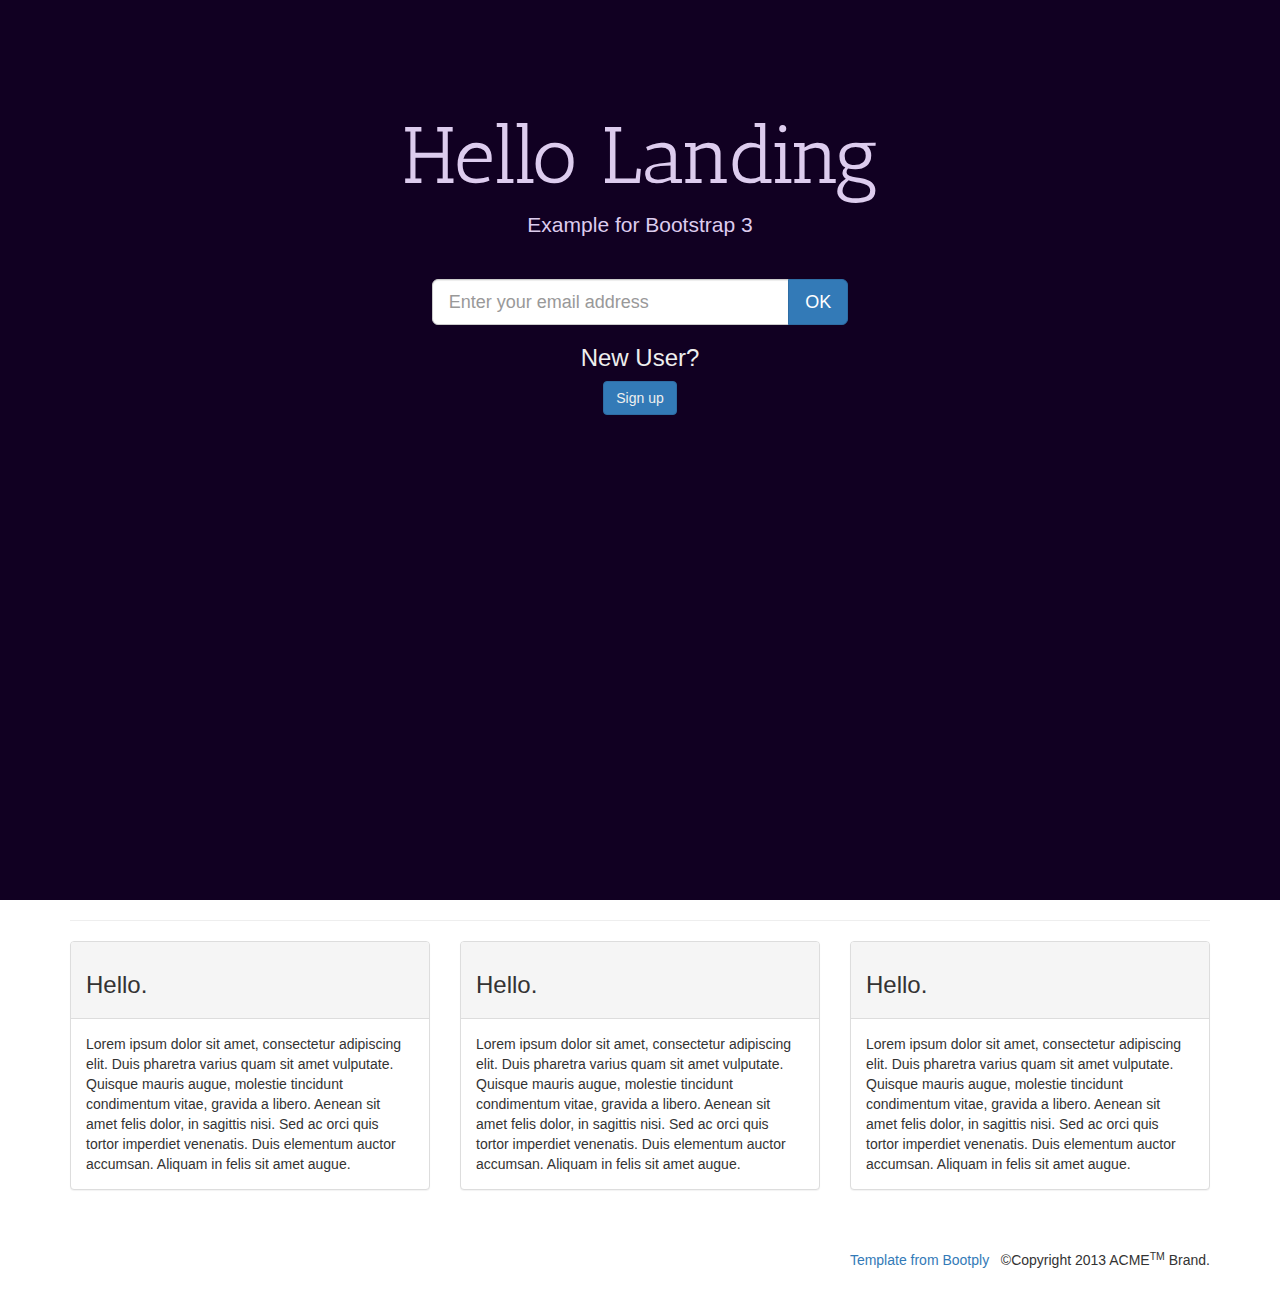
<file: Assignment4/index.html>
<html>
<head>

	<meta name="viewport" content="width=device-width, initial-scale=1.0, minimum-scale=1.0">
    <meta charset="utf-8" />
	<link href="//maxcdn.bootstrapcdn.com/bootstrap/3.2.0/css/bootstrap.min.css" rel="stylesheet">
	<script src="//ajax.googleapis.com/ajax/libs/jquery/1.11.1/jquery.min.js"></script>
	<script src="//maxcdn.bootstrapcdn.com/bootstrap/3.2.0/js/bootstrap.min.js"></script>
	<link href="style.css" rel="stylesheet">
	
</head>


<body>


<div class="container-full">

      <div class="row">
       
        <div class="col-lg-12 text-center v-center">
          
          <h1>Hello Landing</h1>
          <p class="lead">Example for Bootstrap 3</p>
          
          <br>
          
          <form class="col-lg-12">
            <div class="input-group input-group-lg col-sm-offset-4 col-sm-4">
              <input type="text" class="center-block form-control input-lg" title="Enter you email." placeholder="Enter your email address">
              <span class="input-group-btn"><button class="btn btn-lg btn-primary" type="button">OK</button></span>
            </div>
			<div class="col-sm-offset-4 col-sm-4">
				<h3>New User?</h3>
				<a href="signup.html" class="btn btn-primary">Sign up</a>
			</div>
          </form>
        </div>
        
      </div> <!-- /row -->
  
  	  <div class="row">
       
        <div class="col-lg-12 text-center v-center" style="font-size:39pt;">
          <a href="#"><i class="icon-google-plus"></i></a> <a href="#"><i class="icon-facebook"></i></a>  <a href="#"><i class="icon-twitter"></i></a> <a href="#"><i class="icon-github"></i></a> <a href="#"><i class="icon-pinterest"></i></a>
        </div>
      
      </div>
  
  	<br><br><br><br><br>

</div> <!-- /container full -->

<div class="container">
  
  	<hr>
  
  	<div class="row">
        <div class="col-md-4">
          <div class="panel panel-default">
            <div class="panel-heading"><h3>Hello.</h3></div>
            <div class="panel-body">Lorem ipsum dolor sit amet, consectetur adipiscing elit. Duis pharetra varius quam sit amet vulputate. 
            Quisque mauris augue, molestie tincidunt condimentum vitae, gravida a libero. Aenean sit amet felis 
            dolor, in sagittis nisi. Sed ac orci quis tortor imperdiet venenatis. Duis elementum auctor accumsan. 
            Aliquam in felis sit amet augue.
            </div>
          </div>
        </div>
      	<div class="col-md-4">
        	<div class="panel panel-default">
            <div class="panel-heading"><h3>Hello.</h3></div>
            <div class="panel-body">Lorem ipsum dolor sit amet, consectetur adipiscing elit. Duis pharetra varius quam sit amet vulputate. 
            Quisque mauris augue, molestie tincidunt condimentum vitae, gravida a libero. Aenean sit amet felis 
            dolor, in sagittis nisi. Sed ac orci quis tortor imperdiet venenatis. Duis elementum auctor accumsan. 
            Aliquam in felis sit amet augue.
            </div>
          </div>
        </div>
      	<div class="col-md-4">
        	<div class="panel panel-default">
            <div class="panel-heading"><h3>Hello.</h3></div>
            <div class="panel-body">Lorem ipsum dolor sit amet, consectetur adipiscing elit. Duis pharetra varius quam sit amet vulputate. 
            Quisque mauris augue, molestie tincidunt condimentum vitae, gravida a libero. Aenean sit amet felis 
            dolor, in sagittis nisi. Sed ac orci quis tortor imperdiet venenatis. Duis elementum auctor accumsan. 
            Aliquam in felis sit amet augue.
            </div>
          </div>
        </div>
    </div>
  
	<div class="row">
        <div class="col-lg-12">
        <br><br>
          <p class="pull-right"><a href="http://www.bootply.com">Template from Bootply</a> &nbsp; ©Copyright 2013 ACME<sup>TM</sup> Brand.</p>
        <br><br>
        </div>
    </div>
</div>

</body>
</html>
</file>
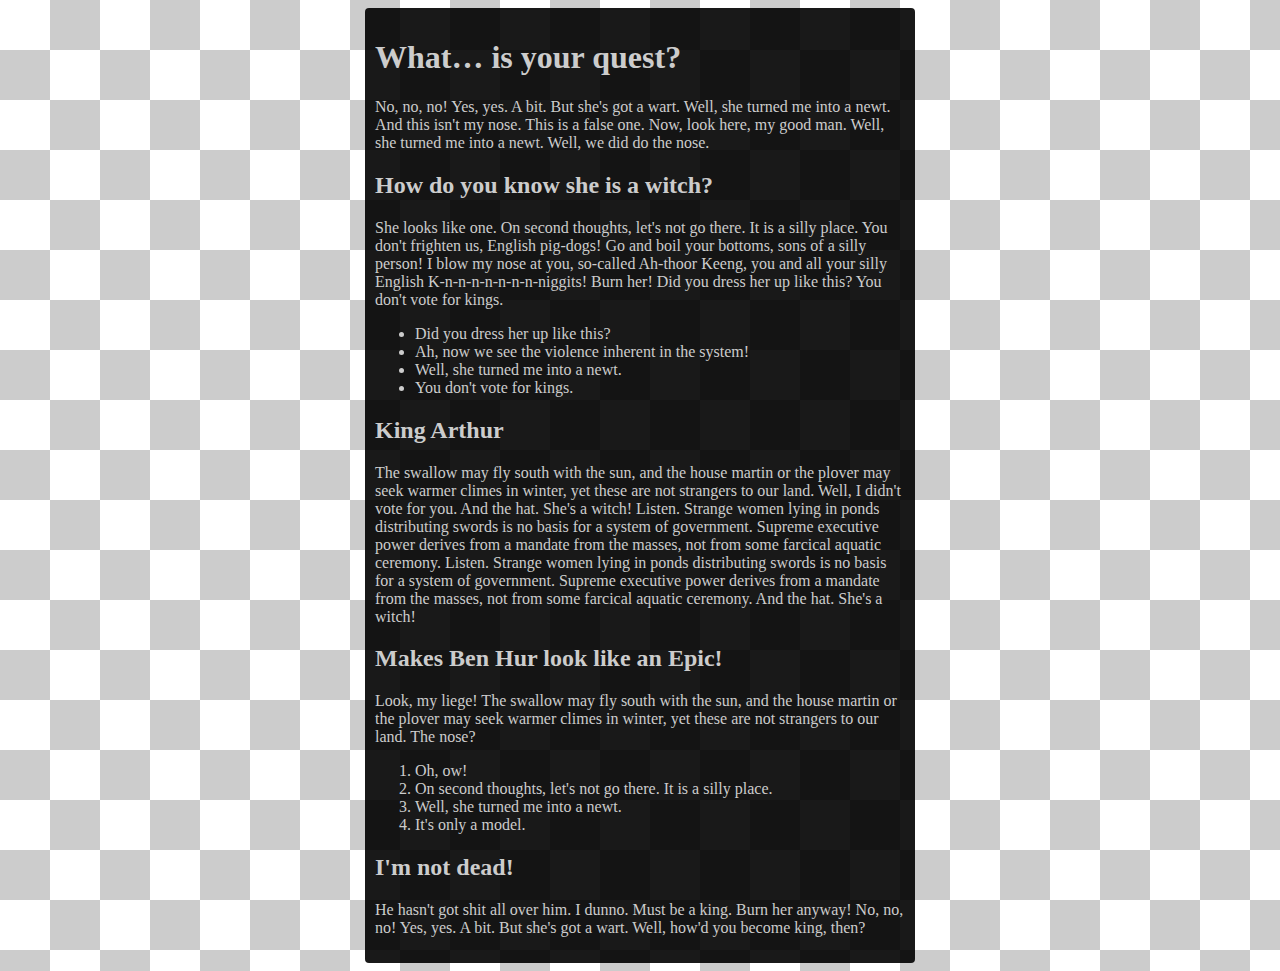
<file: Quiz2/content.html>
<!DOCTYPE html>
<html class="no-touch no-js">
  <head>
	
	<meta name="viewport" content="width=device-width, initial-scale=1.0">
    <meta charset="utf-8" />
    <!--[if lt IE 9]>
    <script src="//html5shiv.googlecode.com/svn/trunk/html5.js"></script>
    <![endif]-->
    <link rel="stylesheet" href="vpdemo.css">
    <title>Quiz-2::Page-1</title>
</head>
<body>
    <article role="main">
    <h1>What&hellip; is your quest?</h1>
    <p>No, no, no! Yes, yes. A bit. But she's got a wart. Well, she turned me into a newt. And this isn't my nose. This is a false one. Now, look here, my good man. Well, she turned me into a newt. Well, we did do the nose.</p>
    <h2>How do you know she is a witch?</h2>
    <p>She looks like one. On second thoughts, let's not go there. It is a silly place. You don't frighten us, English pig-dogs! Go and boil your bottoms, sons of a silly person! I blow my nose at you, so-called Ah-thoor Keeng, you and all your silly English K-n-n-n-n-n-n-n-niggits! Burn her! Did you dress her up like this? You don't vote for kings.</p>
    <ul>
        <li>Did you dress her up like this?</li>
        <li>Ah, now we see the violence inherent in the system!</li>
        <li>Well, she turned me into a newt.</li>
        <li>You don't vote for kings.</li>
    </ul>
    <h2>King Arthur</h2>
    <p>The swallow may fly south with the sun, and the house martin or the plover may seek warmer climes in winter, yet these are not strangers to our land. Well, I didn't vote for you. And the hat. She's a witch! Listen. Strange women lying in ponds distributing swords is no basis for a system of government. Supreme executive power derives from a mandate from the masses, not from some farcical aquatic ceremony. Listen. Strange women lying in ponds distributing swords is no basis for a system of government. Supreme executive power derives from a mandate from the masses, not from some farcical aquatic ceremony. And the hat. She's a witch!</p>
    <h2>Makes Ben Hur look like an Epic!</h2>
    <p>Look, my liege! The swallow may fly south with the sun, and the house martin or the plover may seek warmer climes in winter, yet these are not strangers to our land. The nose?</p>
    <ol>
        <li>Oh, ow!</li>
        <li>On second thoughts, let's not go there. It is a silly place.</li>
        <li>Well, she turned me into a newt.</li>
        <li>It's only a model.</li>
    </ol>
    <h2>I'm not dead!</h2>
    <p>He hasn't got shit all over him. I dunno. Must be a king. Burn her anyway! No, no, no! Yes, yes. A bit. But she's got a wart. Well, how'd you become king, then?</p>
    </article>
</body>
</html>
</file>
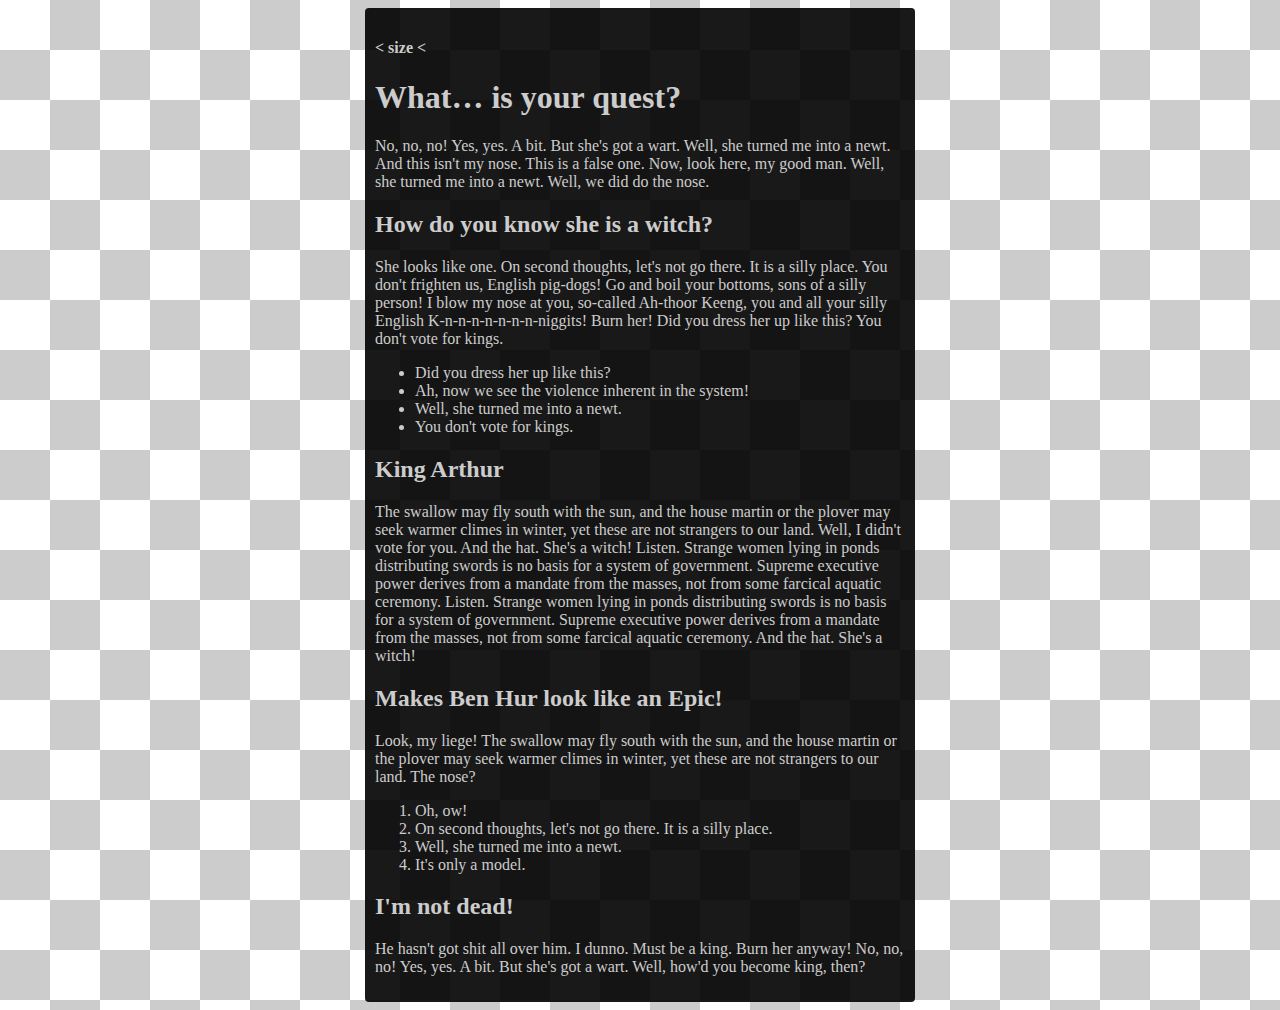
<file: Quiz2/three.html>
<!DOCTYPE html>
<html class="no-touch no-js">
  <head>
	
	<meta name="viewport" content="width=device-width, initial-scale=1.0, minimum-scale=1.0">
    <meta charset="utf-8" />
    <!--[if lt IE 9]>
    <script src="//html5shiv.googlecode.com/svn/trunk/html5.js"></script>
    <![endif]-->
    <link rel="stylesheet" href="vpdemo.css">
	<link href='http://fonts.googleapis.com/css?family=Open+Sans:800italic,400' rel='stylesheet' type='text/css'>
    <title>Quiz-2::Page-1</title>
</head>
<body>
    <article role="main">
	<h4 class="desc"> &lt size &lt </h4>
	
    <h1>What&hellip; is your quest?</h1>
    <p>No, no, no! Yes, yes. A bit. But she's got a wart. Well, she turned me into a newt. And this isn't my nose. This is a false one. Now, look here, my good man. Well, she turned me into a newt. Well, we did do the nose.</p>
    <h2>How do you know she is a witch?</h2>
    <p>She looks like one. On second thoughts, let's not go there. It is a silly place. You don't frighten us, English pig-dogs! Go and boil your bottoms, sons of a silly person! I blow my nose at you, so-called Ah-thoor Keeng, you and all your silly English K-n-n-n-n-n-n-n-niggits! Burn her! Did you dress her up like this? You don't vote for kings.</p>
    <ul>
        <li>Did you dress her up like this?</li>
        <li>Ah, now we see the violence inherent in the system!</li>
        <li>Well, she turned me into a newt.</li>
        <li>You don't vote for kings.</li>
    </ul>
    <h2>King Arthur</h2>
    <p>The swallow may fly south with the sun, and the house martin or the plover may seek warmer climes in winter, yet these are not strangers to our land. Well, I didn't vote for you. And the hat. She's a witch! Listen. Strange women lying in ponds distributing swords is no basis for a system of government. Supreme executive power derives from a mandate from the masses, not from some farcical aquatic ceremony. Listen. Strange women lying in ponds distributing swords is no basis for a system of government. Supreme executive power derives from a mandate from the masses, not from some farcical aquatic ceremony. And the hat. She's a witch!</p>
    <h2>Makes Ben Hur look like an Epic!</h2>
    <p>Look, my liege! The swallow may fly south with the sun, and the house martin or the plover may seek warmer climes in winter, yet these are not strangers to our land. The nose?</p>
    <ol>
        <li>Oh, ow!</li>
        <li>On second thoughts, let's not go there. It is a silly place.</li>
        <li>Well, she turned me into a newt.</li>
        <li>It's only a model.</li>
    </ol>
    <h2>I'm not dead!</h2>
    <p>He hasn't got shit all over him. I dunno. Must be a king. Burn her anyway! No, no, no! Yes, yes. A bit. But she's got a wart. Well, how'd you become king, then?</p>
    </article>
</body>
</html>
</file>
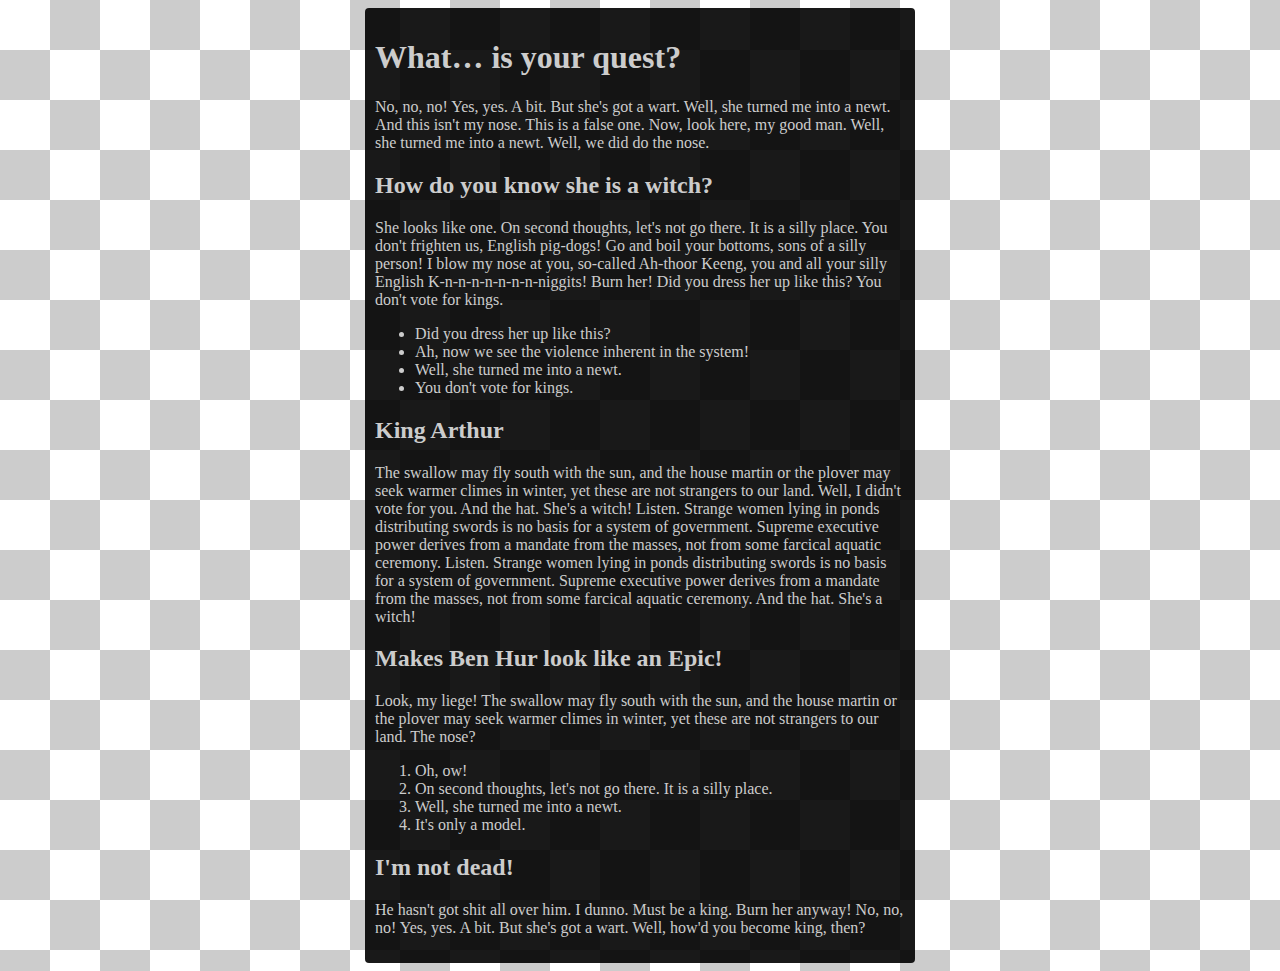
<file: Quiz2/two.html>
<!DOCTYPE html>
<html class="no-touch no-js">
  <head>
	
	<meta name="viewport" content="width=device-width, initial-scale=1.0, minimum-scale=1.0">
    <meta charset="utf-8" />
    <!--[if lt IE 9]>
    <script src="//html5shiv.googlecode.com/svn/trunk/html5.js"></script>
    <![endif]-->
    <link rel="stylesheet" href="vpdemo.css">
    <title>Quiz-2::Page-1</title>
</head>
<body>
    <article role="main">
    <h1>What&hellip; is your quest?</h1>
    <p>No, no, no! Yes, yes. A bit. But she's got a wart. Well, she turned me into a newt. And this isn't my nose. This is a false one. Now, look here, my good man. Well, she turned me into a newt. Well, we did do the nose.</p>
    <h2>How do you know she is a witch?</h2>
    <p>She looks like one. On second thoughts, let's not go there. It is a silly place. You don't frighten us, English pig-dogs! Go and boil your bottoms, sons of a silly person! I blow my nose at you, so-called Ah-thoor Keeng, you and all your silly English K-n-n-n-n-n-n-n-niggits! Burn her! Did you dress her up like this? You don't vote for kings.</p>
    <ul>
        <li>Did you dress her up like this?</li>
        <li>Ah, now we see the violence inherent in the system!</li>
        <li>Well, she turned me into a newt.</li>
        <li>You don't vote for kings.</li>
    </ul>
    <h2>King Arthur</h2>
    <p>The swallow may fly south with the sun, and the house martin or the plover may seek warmer climes in winter, yet these are not strangers to our land. Well, I didn't vote for you. And the hat. She's a witch! Listen. Strange women lying in ponds distributing swords is no basis for a system of government. Supreme executive power derives from a mandate from the masses, not from some farcical aquatic ceremony. Listen. Strange women lying in ponds distributing swords is no basis for a system of government. Supreme executive power derives from a mandate from the masses, not from some farcical aquatic ceremony. And the hat. She's a witch!</p>
    <h2>Makes Ben Hur look like an Epic!</h2>
    <p>Look, my liege! The swallow may fly south with the sun, and the house martin or the plover may seek warmer climes in winter, yet these are not strangers to our land. The nose?</p>
    <ol>
        <li>Oh, ow!</li>
        <li>On second thoughts, let's not go there. It is a silly place.</li>
        <li>Well, she turned me into a newt.</li>
        <li>It's only a model.</li>
    </ol>
    <h2>I'm not dead!</h2>
    <p>He hasn't got shit all over him. I dunno. Must be a king. Burn her anyway! No, no, no! Yes, yes. A bit. But she's got a wart. Well, how'd you become king, then?</p>
    </article>
</body>
</html>
</file>
<file: Assignment4/style.css>
@import url(http://fonts.googleapis.com/css?family=Antic+Slab);

html,body {
  height:100%;
}

h1 {
  font-family: 'Antic Slab', serif;
  font-size:80px;
  color:#DDCCEE;
}

.lead {
	color:#DDCCEE;
}


/* Custom container */
.container-full {
  margin: 0 auto;
  width: 100%;
  min-height:100%;
  background-color:#110022;
  color:#eee;
  overflow:hidden;
}

.container-full a {
  color:#efefef;
  text-decoration:none;
}

.v-center {
  margin-top:7%;
}
</file>
<file: Quiz2/vpdemo.css>
* {
  box-sizing: border-box;
  /* Disable font boosting */
  max-height: 1000000px;
  -webkit-text-size-adjust: 100%;
  -moz-text-size-adjust: none;
  -ms-text-size-adjust: none;
}

body {
  background-image: url('checker.png');
}

article {
  width: 100%;
  color: #ccc;
  background-color: rgba(0, 0, 0, 0.9);
  padding: 10px;
  border-radius: 4px;
}

b {
  color: #fff;
}

 @media (min-width: 900px) and (max-width: 1000px) {

        .desc:before{
			content:"900px";
		}
		.desc:after {
          content:"1000px";
        }
		
		ul{
			font-family: 'Open Sans', sans-serif;
			font-weight: 700px;
		}
		ol{
			font-family: 'Open Sans', sans-serif;
			font-weight: 700px;
		}
		
      }
	  
 @media (min-width: 800px) and (max-width: 900px) {

        .desc:before{
			content:"800px";
		}
		.desc:after {
          content:"900px";
        }
		
		ul{
			font-family: 'Open Sans', sans-serif;
			font-weight: 700px;
		}
		ol{
			font-family: 'Open Sans', sans-serif;
			font-weight: 700px;
		}
      }
	  
	@media (min-width: 700px) and (max-width: 800px) {

        .desc:before{
			content:"700px";
		}
		.desc:after {
          content:"800px";
        }
      }
	  
	  @media (min-width: 600px) and (max-width: 700px) {

        .desc:before{
			content:"600px";
		}
		.desc:after {
          content:"700px";
        }
      }
	  
	  @media (min-width: 500px) and (max-width: 600px) {

        h1 {
		
		border: 1px solid white;
		border-radius: 10px;
		
		}
		
		h2 {
		
		border: 1px solid white;
		border-radius: 10px;
		
		}
		
		.desc:before{
			content:"500px";
		}
		.desc:after {
          content:"600px";
        }
      }
	  
	  @media (min-width: 575px){
		article{
			
			width:550px;
			margin-left:auto;
			margin-right:auto;
		}
	  }
	  
	  @media (max-width: 500px){
		article{
			background-color: white;
			color: black;
		}
	  }
</file>
